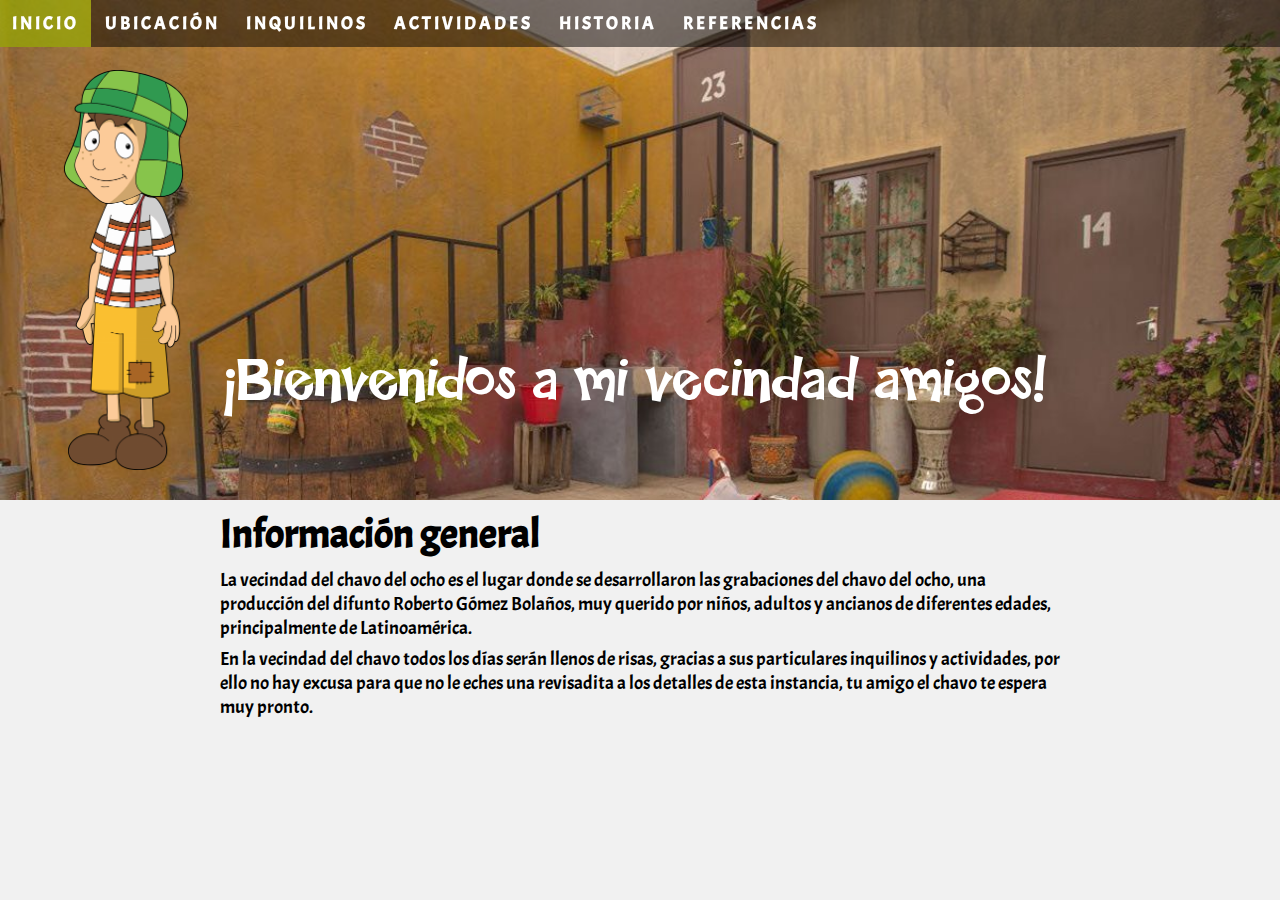
<file: index.html>
<!doctype html>
<html>
<head><!--Representa la colección de metadata del documento-->
<meta charset="utf-8"><!--La codificación del documento será UTF-8 con el fin de poder leer acentos del español-->
<meta lang="es"><!--El lenguaje del documento será español-->
<meta name="viewport" content="width=device-width, initial-scale=1.0"><!--Permite el diseño RWD multidispositivo-->
<title>Página principal - La vecindad del Chavo</title><!--Título de la página que aparecerá en la pestaña-->
<link href="css/estilos.css" rel="stylesheet" type="text/css"><!-- llama el archivo estilos.css -->
<link href="archivos/favicon.ico" rel="shorcut icon"><!--Define el favicon, ícono que aparecerá en la pestaña-->
</head>

<body><!--Representa el contenido del documento-->
	<div class="container1"><!--Define una parte del documento, en particular un hijo de la clase container1-->
		<img class="chavo" src="archivos/elchavo.png" alt="El chavo"></img><!--Representa una imagen-->
		<h class="title">¡Bienvenidos a mi vecindad amigos!</h><!--Representa el encabezado del sitio-->
	</div>

<header><!--Representa el contenido introductorio o cabecera-->
	<input type="checkbox" id="btn-menu"><!--Representa una casilla de verificación, permite la elección booleana-->
	<label for="btn-menu"><!-- El ícono del menú se muestra como label del checkbox, pero se oculta cuando no se necesita -->
		<img src="archivos/menu.png" alt="botón" width="30px">
	</label>
	<nav><!--Define el menú de navegación-->
		<ul><!--Representa una lista desordenada-->
		<li><a href="index.html">Inicio</a></li><!--Representa un elemento de lista-->
		<li><a href="ubicacion.html">Ubicación</a></li><!--El elemento a con el atributo href representa un hipervínculo-->
		<li><a href="inquilinos.html">Inquilinos</a></li>
		<li><a href="actividades.html">Actividades</a></li>
		<li><a href="historia.html">Historia</a></li>
		<li><a href="referencias.html">referencias</a></li>
		</ul>
	</nav>
</header>

<!-- El elemento artículo agrupa todo lo que se encuentra en el cuerpo del documento -->
<article>
	<h1>Información general</h1><!--Representa el primer título más grande-->
	<p>La vecindad del chavo del ocho es el lugar donde se desarrollaron las grabaciones del chavo del ocho, una
	producción del difunto Roberto Gómez Bolaños, muy querido por niños, adultos y ancianos de diferentes edades,
	principalmente de Latinoamérica.</p><!--Representa un parrafo-->
	<p>En la vecindad del chavo todos los días serán llenos de risas, gracias a sus particulares inquilinos y
	actividades, por ello no hay excusa para que no le eches una revisadita a los detalles de esta instancia, tu amigo
	el chavo te espera muy pronto.
	</p>
</article>
</body>
</html>
</file>
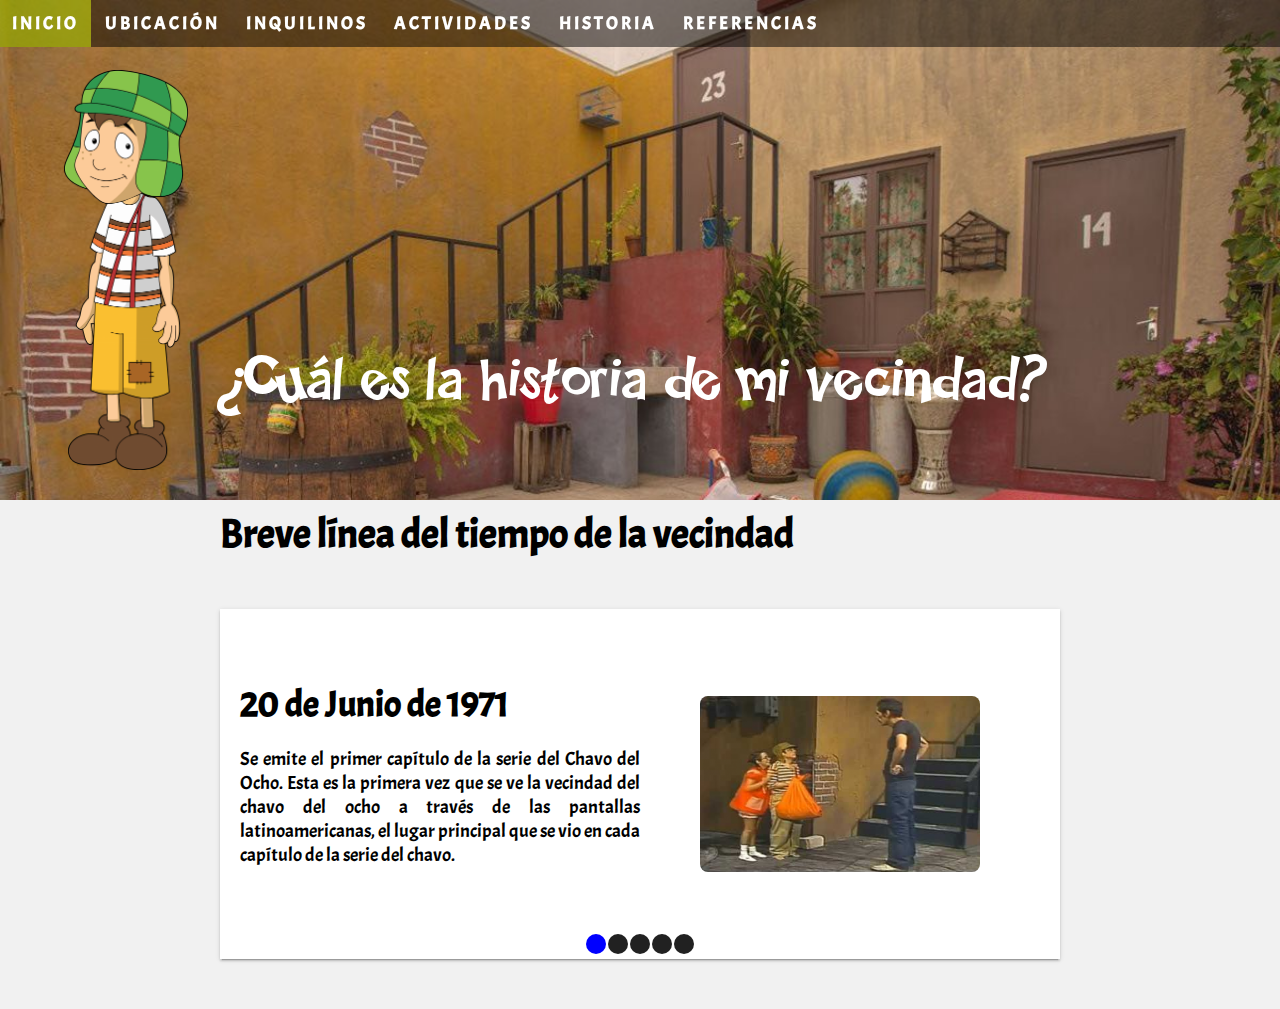
<file: historia.html>
<!doctype html>
<html>
<head>
<meta charset="utf-8">
<meta lang="es">
<meta name="viewport" content="width=device-width, initial-scale=1.0">
<title>Historia - La Vecindad del Chavo</title>
<link href="css/estilos.css" rel="stylesheet" type="text/css">
<link href="css/slider.css" rel="stylesheet" type="text/css"><!-- Carga la hoja de estilos del deslizador -->
<link href="archivos/favicon.ico" rel="shorcut icon">
</head>

<body>
    <div class="container1">
        <img class="chavo" src="archivos/elchavo.png"></img>
        <h class="title">¿Cuál es la historia de mi vecindad?</h>
    </div>
    <header>
        <input type="checkbox" id="btn-menu">
        <label for="btn-menu">
            <img src="archivos/menu.png" width="30px">
        </label>
        <nav>
            <ul>
                <li><a href="index.html">Inicio</a></li>
                <li><a href="ubicacion.html">Ubicación</a></li>
                <li><a href="inquilinos.html">Inquilinos</a></li>
                <li><a href="actividades.html">Actividades</a></li>
                <li><a href="historia.html">Historia</a></li>
                <li><a href="referencias.html">referencias</a></li>
            </ul>
        </nav>
    </header>
    
    <article>
        <h1>Breve línea del tiempo de la vecindad</h1>
        <div class="slider"><!--Espacio que agrupa el deslizador-->
            <input type="radio" name="toggle" id="btn-1" checked> <!--Representa una entrada de datos botón con elección booleana-->
            <input type="radio" name="toggle" id="btn-2">
            <input type="radio" name="toggle" id="btn-3">
            <input type="radio" name="toggle" id="btn-4">
            <input type="radio" name="toggle" id="btn-5">
        
            <div class="slider-controls"><!--Espacio que agrupa los controles del deslizador-->
                <label for="btn-1"></label><!--El atributo for permite controlar el elemento al que se vincula-->
                <label for="btn-2"></label>
                <label for="btn-3"></label>
                <label for="btn-4"></label>
                <label for="btn-5"></label>
            </div>
        
            <ul class="slides"><!--Agrupa la serie de diapositivas-->
                <li class="slide"><!--Representa el espacio que agrupa la diapositiva-->
                    <div class="slide-content"><!--Representa el contenido de la diapositiva-->
                        <h2 class="slide-title">20 de Junio de 1971</h2><!--Representa el título de la diapositiva-->
                        <p class="slide-text">Se emite el primer capítulo de la serie del Chavo del Ocho. Esta es la 
                            primera vez que se ve la vecindad del chavo del ocho a través de las pantallas latinoamericanas, el lugar principal 
                            que se vio en cada capítulo de la serie del chavo.
                        </p>
                    </div>
                    <p class="slide-image">
                        <img class="event" src="archivos/evento1.png" alt="Primer capítulo Chavo"></img>
                    </p>
                </li>
                <li class="slide">
                    <div class="slide-content">
                        <h2 class="slide-title">Año 1972  </h2>
                        <p class="slide-text">El chavo se consolida como el programa más exitoso del canal 8. De acuerdo con
                            la prensa la serie era serie era vista por más de 350 millones de televidentes cada semana, y obtuvo
                            hasta 50 y 60 puntos de cuota de pantalla.
                        </p>
                    </div>
                    <p class="slide-image">
                        <img class="event" src="archivos/evento2.jpg" alt="Éxito en audiencia"></img>
                    </p>
                </li>
                <li class="slide">
                    <div class="slide-content">
                        <h2 class="slide-title">7 de enero de 1980</h2>
                        <p class="slide-text">Se emite la último capítulo de la serie del Chavo del Ocho. Este capítulo
                            se tituló <b>La lavadora</b>. En este episodio doña Florinda compra una lavadora, pero el Chavo
                            termina malogrando el aparato.</p>
                    </div>
                    <p class="slide-image">
                    <iframe class="event" src="https://www.youtube.com/embed/9BuyPF3CKB4" frameborder="0"
                        allow="accelerometer; autoplay; clipboard-write; encrypted-media; gyroscope; picture-in-picture"
                        allowfullscreen></iframe>
                    </p>
                </li>
                <li class="slide">
                    <div class="slide-content">
                        <h2 class="slide-title">28 de noviembre de 2014</h2>
                        <p class="slide-text">Muere Roberto Gómez Bolaños "Chespirito", creador de la serie del Chavo
                            del ocho y actor que interpretaba al Chavo en la serie original. Media Latinoamérica 
                            lloró por él, por sus creaciones que siempre quedarán en los corazones de los latinos.</p>
                    </div>
                    <p class="slide-image">
                        <img class="event" src="archivos/muertechespirito.jpg" alt="Homenaje a Chespirito"></img>
                    </p>
                </li>
                <li class="slide">
                    <div class="slide-content">
                        <h2 class="slide-title">Noviembre de 2015</h2>
                        <p class="slide-text">Es posible alojarse en la vecindad del Chavo del Ocho a través de Airbnb.
                            El anfitrión de esta Morada es el hijo de Roberto Gómez Bolaños. La vecindad tiene un apartamento
                            con capacidad para 3 personas, 1 habitación, 1 baño y 2 camas.
                        </p>
                    </div>
                    <p class="slide-image">
                        <img class="event" src="archivos/airbnb.jpg" alt="Airbnb"></img>
                    </p>
                </li>
            </ul>
        </div>
    </article>
</body>

</html>
</file>
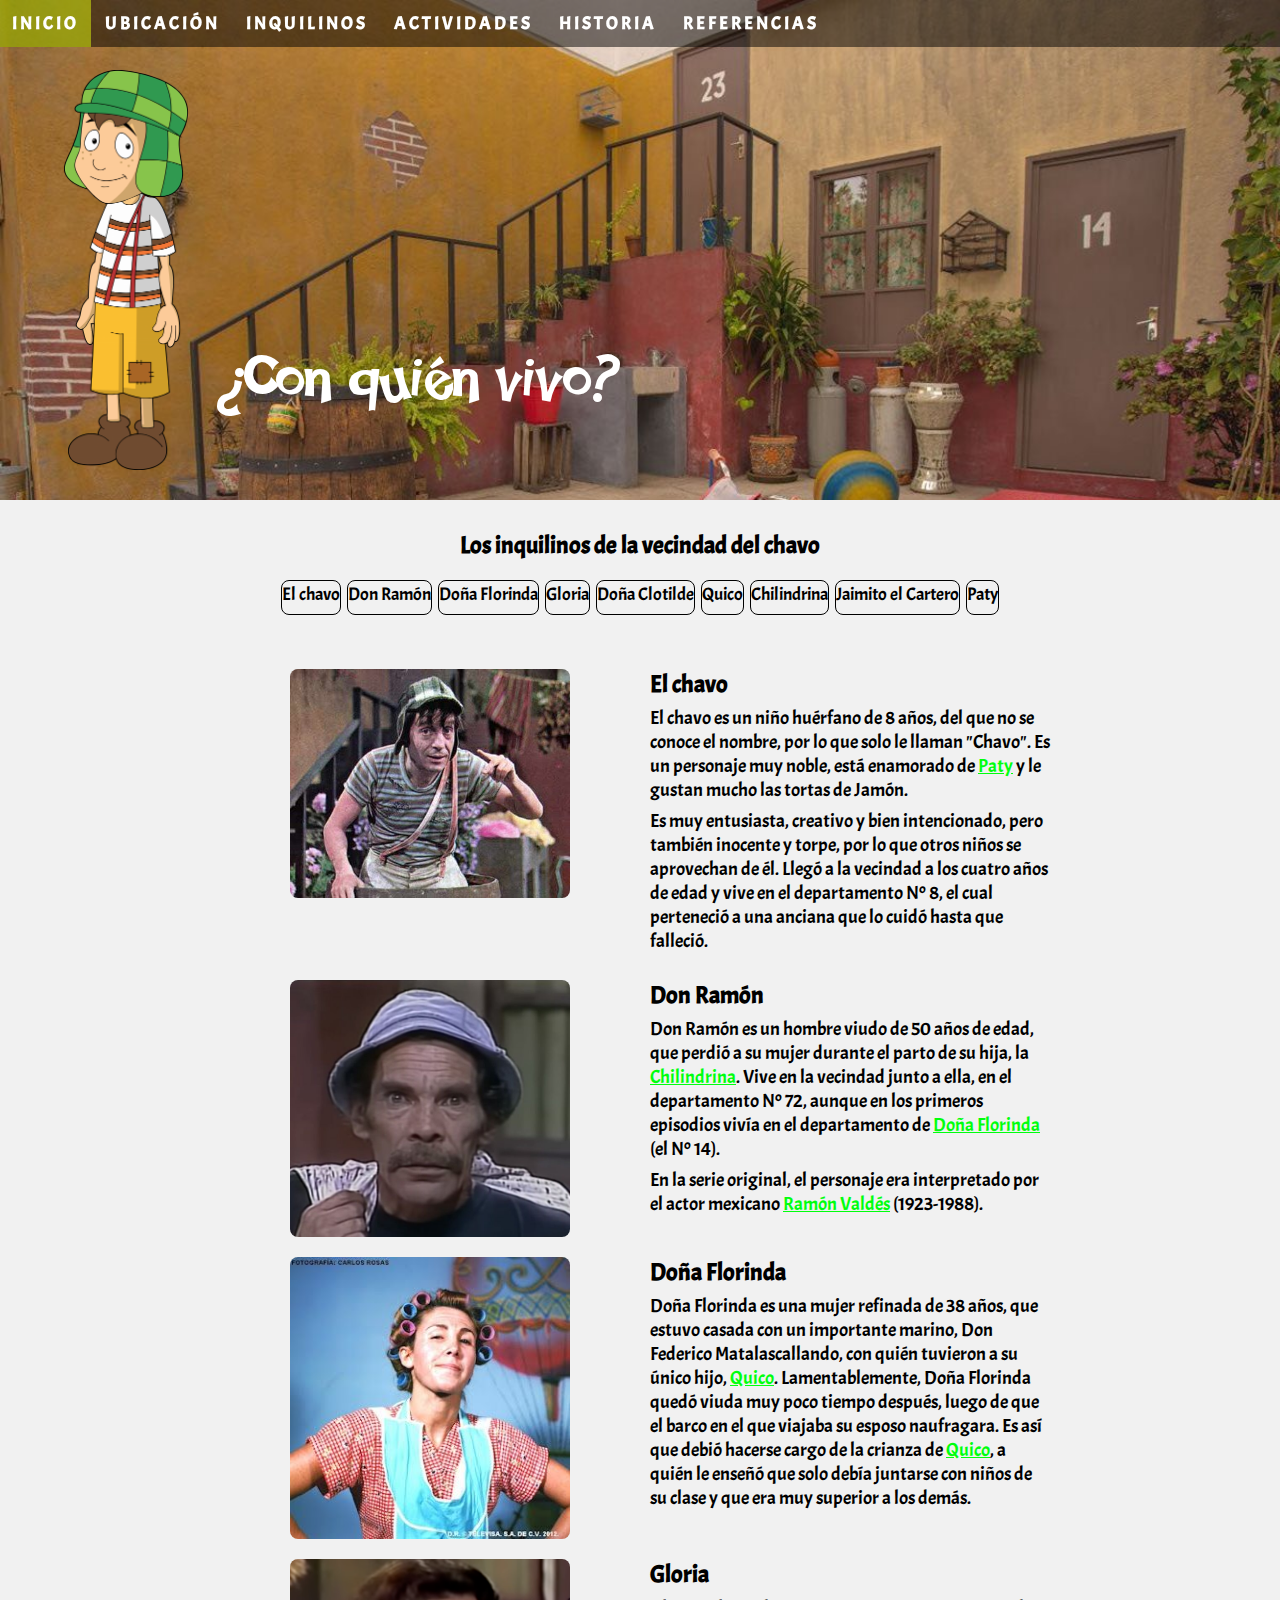
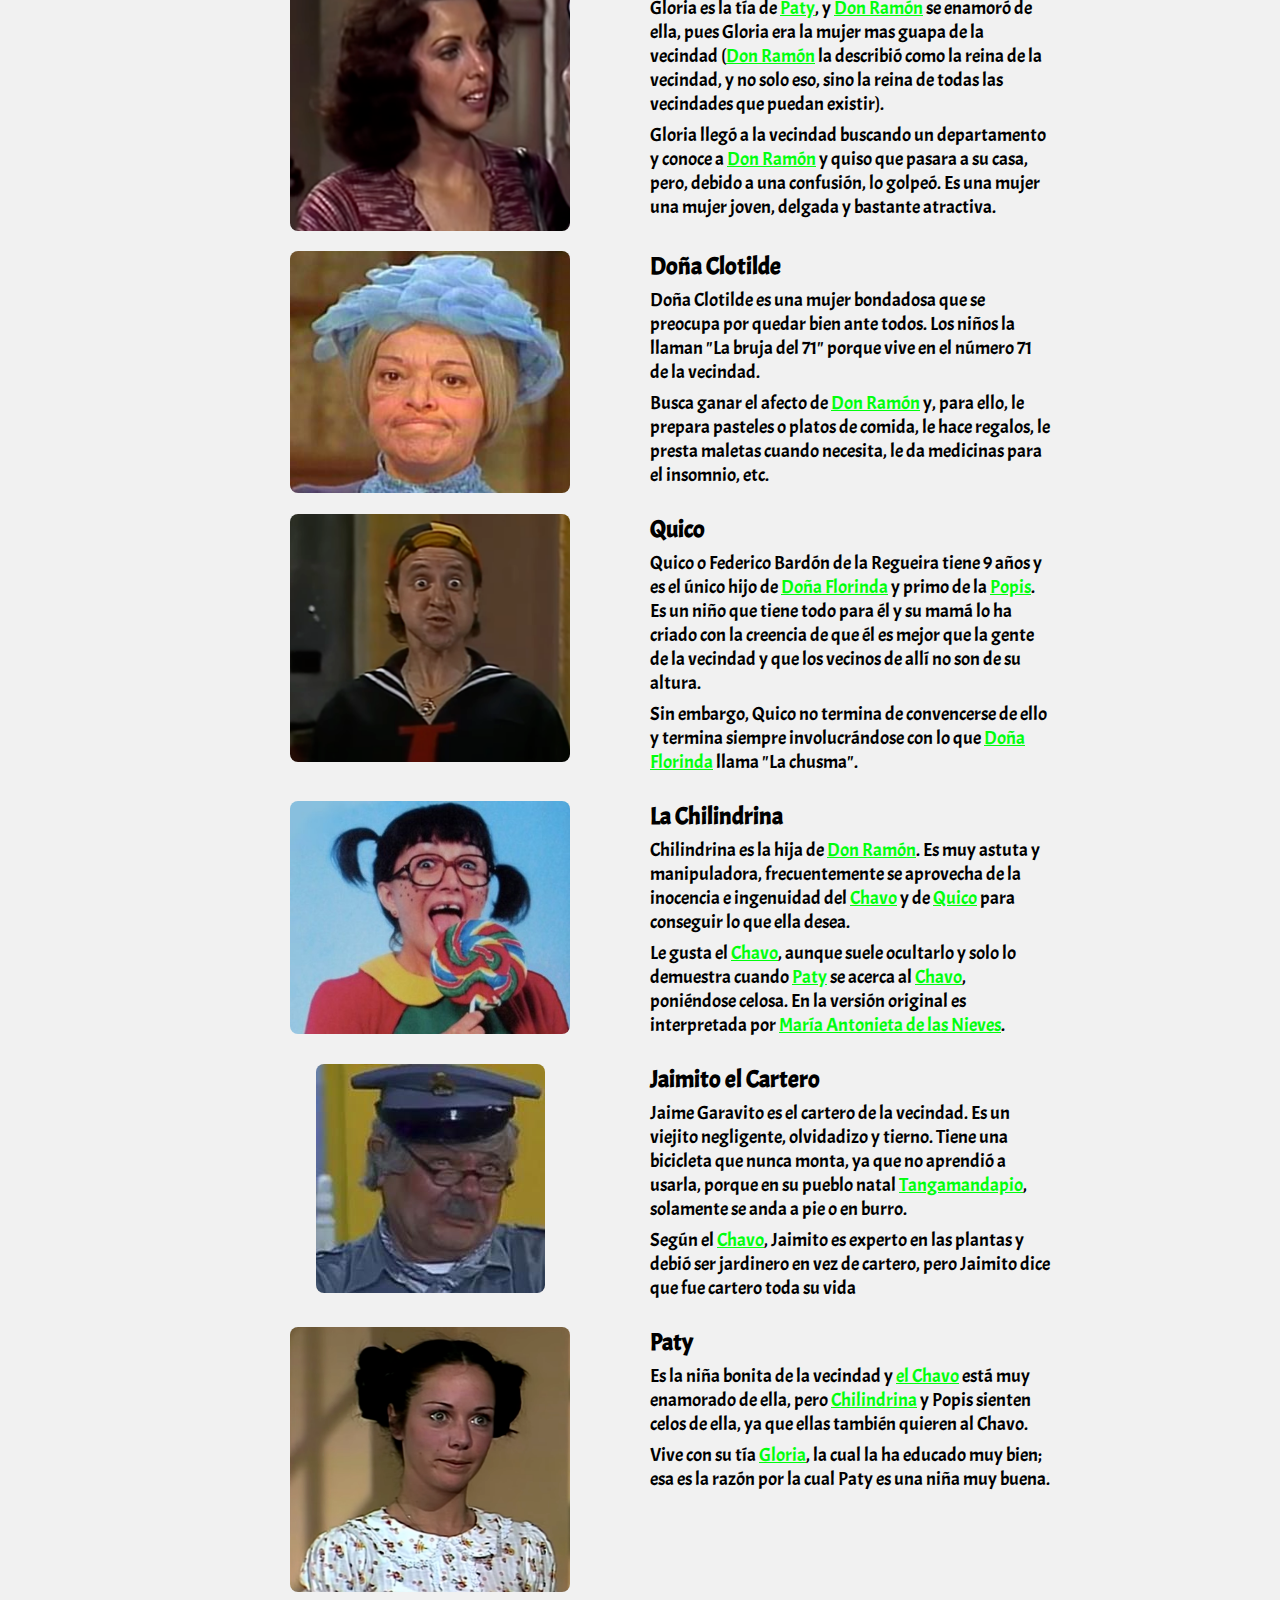
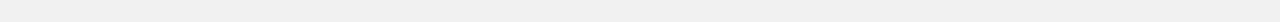
<file: inquilinos.html>
<!doctype html>
<html>
<head>
<meta charset="utf-8">
<meta lang="es">
<meta name="viewport" content="width=device-width, initial-scale=1.0">
<title>Personajes - La Vecindad del Chavo</title>
<link href="css/estilos.css" rel="stylesheet" type="text/css">
<link href="archivos/favicon.ico" rel="shorcut icon">
</head>

<body>
    <div class="container1">
        <img class="chavo" src="archivos/elchavo.png" alt="El chavo"></img>
        <h class="title">¿Con quién vivo?</h>
    </div>
    <header>
        <input type="checkbox" id="btn-menu">
        <label for="btn-menu">
            <img src="archivos/menu.png" width="30px" alt="Menú">
        </label>
        <nav>
            <ul>
                <li><a href="index.html">Inicio</a></li>
                <li><a href="ubicacion.html">Ubicación</a></li>
                <li><a href="inquilinos.html">Inquilinos</a></li>
                <li><a href="actividades.html">Actividades</a></li>
                <li><a href="historia.html">Historia</a></li>
                <li><a href="referencias.html">referencias</a></li>
            </ul>
        </nav>
    </header>

    <article>
        <div class="characters-menu">
            <h2>Los inquilinos de la vecindad del chavo</h2>
            <ul>
                <li><a href="#chavo" target="_self">El chavo</a></li>
                <li><a href="#donramon" target="_self">Don Ramón</a></li>
                <li><a href="#donaflorinda" target="_self">Doña Florinda</a></li>
                <li><a href="#gloria" target="_self">Gloria</a></li>
                <li><a href="#clotilde" target="_self">Doña Clotilde</a></li>
                <li><a href="#quico" target="_self">Quico</a></li>
                <li><a href="#chilindrina" target="_self">Chilindrina</a></li>
                <li><a href="#jaimito" target="_self">Jaimito el Cartero</a></li>
                <li><a href="#paty" target="_self">Paty</a></li>
            </ul>
        </div>
        <!--El cuerpo de la página se agrupa bajo una estructura de filas y columnas-->
        <div class="row"><!--Espacio con la clase fila-->
            <div class="column"><!--Espacio con la clase columna-->
                <img class="character" src="archivos/chavo.jpg" alt="El chavo"></img>
            </div>
            <div class="column">
                <h2 id="chavo">El chavo</h2><!--Segundo título más grande, el selector id permite la navegación interna-->
                <p>El chavo es un niño huérfano de 8 años, del que no se conoce el nombre, 
                    por lo que solo le llaman "Chavo". Es un personaje muy noble, está enamorado
                    de <a href="#paty" target="_self">Paty</a> y le gustan mucho las tortas de Jamón.</p>

                <p>Es muy entusiasta, creativo y bien intencionado, pero también inocente y torpe, por lo
                    que otros niños se aprovechan de él. Llegó a la vecindad a los cuatro años de edad y vive
                    en el departamento Nº 8, el cual perteneció a una anciana que lo cuidó hasta que falleció.</p>
            </div>
        </div>
        <div class="row">
            <div class="column">
                <img class="character" src="archivos/donramon.jpg" alt="Don Ramón"></img>
            </div>
            <div class="column">
                <h2 id="donramon">Don Ramón</h2>
                <p>Don Ramón es un hombre viudo de 50 años de edad, que perdió a su mujer durante el 
                parto de su hija, la <a href="#chilindrina" target="_self">Chilindrina</a>. Vive en la vecindad junto a ella, 
                en el departamento Nº 72, aunque en los primeros episodios vivía en el departamento de 
                <a href="#donaflorinda" target="_self">Doña Florinda</a> (el Nº 14).</p>
                <p>En la serie original, el personaje era interpretado por el actor mexicano 
                <a href="https://es.wikipedia.org/wiki/Ram%C3%B3n_Vald%C3%A9s" target="_blank">Ramón Valdés</a> (1923-1988).</p>
            </div>
        </div>
        <div class="row">
            <div class="column">
                <img class="character" src="archivos/dflorinda.jpg" alt="Doña Florinda"></img>
            </div>
            <div class="column">
                <h2 id="donaflorinda">Doña Florinda</h2>
                <p>Doña Florinda es una mujer refinada de 38 años, que estuvo casada con un importante marino, 
                Don Federico Matalascallando, con quién tuvieron a su único hijo, 
                <a href="#quico" target="_self">Quico</a>. Lamentablemente, 
                Doña Florinda quedó viuda muy poco tiempo después, luego de que el barco en el que viajaba
                su esposo naufragara. Es así que debió hacerse cargo de la crianza de <a href="#quico" target="_self">Quico</a>, 
                a quién le enseñó que solo debía juntarse con niños de su clase y que era muy superior a los demás.</p>
            </div>
        </div>
        <div class="row">
            <div class="column">
                <img class="character" src="archivos/gloria.png" alt="Gloria"></img>
            </div>
            <div class="column">
                <h2 id="gloria">Gloria</h2>
                <p>Gloria es la tía de <a href="#paty" target="_self">Paty</a>, y <a href="#donramon" target="_self">Don Ramón</a>
                    se enamoró de ella, pues Gloria era la mujer mas guapa de la
                    vecindad (<a href="#donramon" target="_self">Don Ramón</a> la describió como la reina de la vecindad, 
                    y no solo eso, sino la reina de todas las vecindades que puedan existir).</p>
                <p>Gloria llegó a la vecindad buscando un departamento y conoce a <a href="#donramon" target="_self">Don Ramón</a>
                    y quiso que pasara a su casa, pero, debido a una confusión, lo golpeó. Es una mujer una mujer joven, delgada 
                    y bastante atractiva.</p>
            </div>
        </div>
        <div class="row">
            <div class="column">
                <img class="character" src="archivos/clotilde.jpg" alt="css/estilos.css"></img>
            </div>
            <div class="column">
                <h2 id="clotilde">Doña Clotilde</h2>
                <p>Doña Clotilde es una mujer bondadosa que se preocupa por quedar bien ante todos. 
                    Los niños la llaman "La bruja del 71" porque vive en el número 71 de la vecindad.</p>
                <p>Busca ganar el afecto de <a href="#donramon" target="_self">Don Ramón</a> y, para ello, 
                    le prepara pasteles o platos de comida, le hace regalos, le presta maletas cuando necesita, 
                    le da medicinas para el insomnio, etc. </p>
            </div>
        </div>
        <div class="row">
            <div class="column">
                <img class="character" src="archivos/quico.png" alt="Quico"></img>
            </div>
            <div class="column">
                <h2 id="quico">Quico</h2>
                <p>Quico o Federico Bardón de la Regueira tiene 9 años y es el único hijo de 
                    <a href="#donaflorinda" target="_self">Doña Florinda</a> y 
                    primo de la <a href="https://elchavo.fandom.com/es/wiki/Popis" target="_blank">Popis</a>. 
                    Es un niño que tiene todo para él y su mamá lo ha criado con la creencia de que él
                    es mejor que la gente de la vecindad y que los vecinos de allí no son de su altura.</p>
                <p>Sin embargo, Quico no termina de convencerse de ello y termina siempre involucrándose con lo que 
                   <a href="#donaflorinda" target="_self">Doña Florinda</a> llama "La chusma".</p>
            </div>
        </div>
        <div>
            <div class="row">
                <div class="column">
                    <img class="character" src="archivos/chilindrina.jpg" alt="Chilindrina"></img>
                </div>
                <div class="column">
                    <h2 id="chilindrina">La Chilindrina</h2>
                    <p>Chilindrina es la hija de <a href="#donramon" target="_self">Don Ramón</a>. 
                        Es muy astuta y manipuladora, frecuentemente se aprovecha de la inocencia e ingenuidad del 
                        <a href="#chavo" target="_self">Chavo</a> y de <a href="#quico" target="_self">Quico</a> para 
                        conseguir lo que ella desea.</p>
                    <p>Le gusta el <a href="#chavo" target="_self">Chavo</a>, aunque suele ocultarlo y solo lo demuestra 
                        cuando <a href="#paty" target="_self">Paty</a> se acerca al <a href="#chavo" target="_self">Chavo</a>, 
                        poniéndose celosa. En la versión original es interpretada por 
                        <a href="https://es.wikipedia.org/wiki/Mar%C3%ADa_Antonieta_de_las_Nieves" target="_blank">María Antonieta de las Nieves</a>.</p>
                </div>
            </div>
        </div>
        <div class="row">
            <div class="column">
                <img class="character" src="archivos/cjaime.jpg" alt="Jaimito"></img>
            </div>
            <div class="column">
                <h2 id="jaimito">Jaimito el Cartero</h2>
                <p>Jaime Garavito es el cartero de la vecindad. Es un viejito negligente, olvidadizo y tierno.
                    Tiene una bicicleta que nunca monta, ya que no aprendió a usarla, porque en su pueblo natal
                    <a href="https://es.wikipedia.org/wiki/Tangamandapio" target="_blank">Tangamandapio</a>, solamente se 
                    anda a pie o en burro. </p>
                <p>Según el <a href="#chavo" target="_self">Chavo</a>, Jaimito es experto en las plantas y debió ser 
                    jardinero en vez de cartero, pero Jaimito dice que fue cartero toda su vida </p>
            </div>
        </div>
        <div class="row">
            <div class="column">
                <img class="character" src="archivos/paty.png" alt="Paty"></img>
            </div>
            <div class="column">
                <h2 id="paty">Paty</h2>
                <p>Es la niña bonita de la vecindad y <a href="#chavo" target="_self">el Chavo</a> está muy enamorado de ella, 
                   pero <a href="#chilindrina" target="_self">Chilindrina</a> y Popis sienten celos de ella, ya que ellas también 
                   quieren al Chavo.</p>
                <p>Vive con su tía <a href="#gloria" target="_self">Gloria</a>, la cual la ha educado muy bien; 
                   esa es la razón por la cual Paty es una niña muy buena.</p>
            </div>
        </div>
    </article>
</body>

</html>
</file>
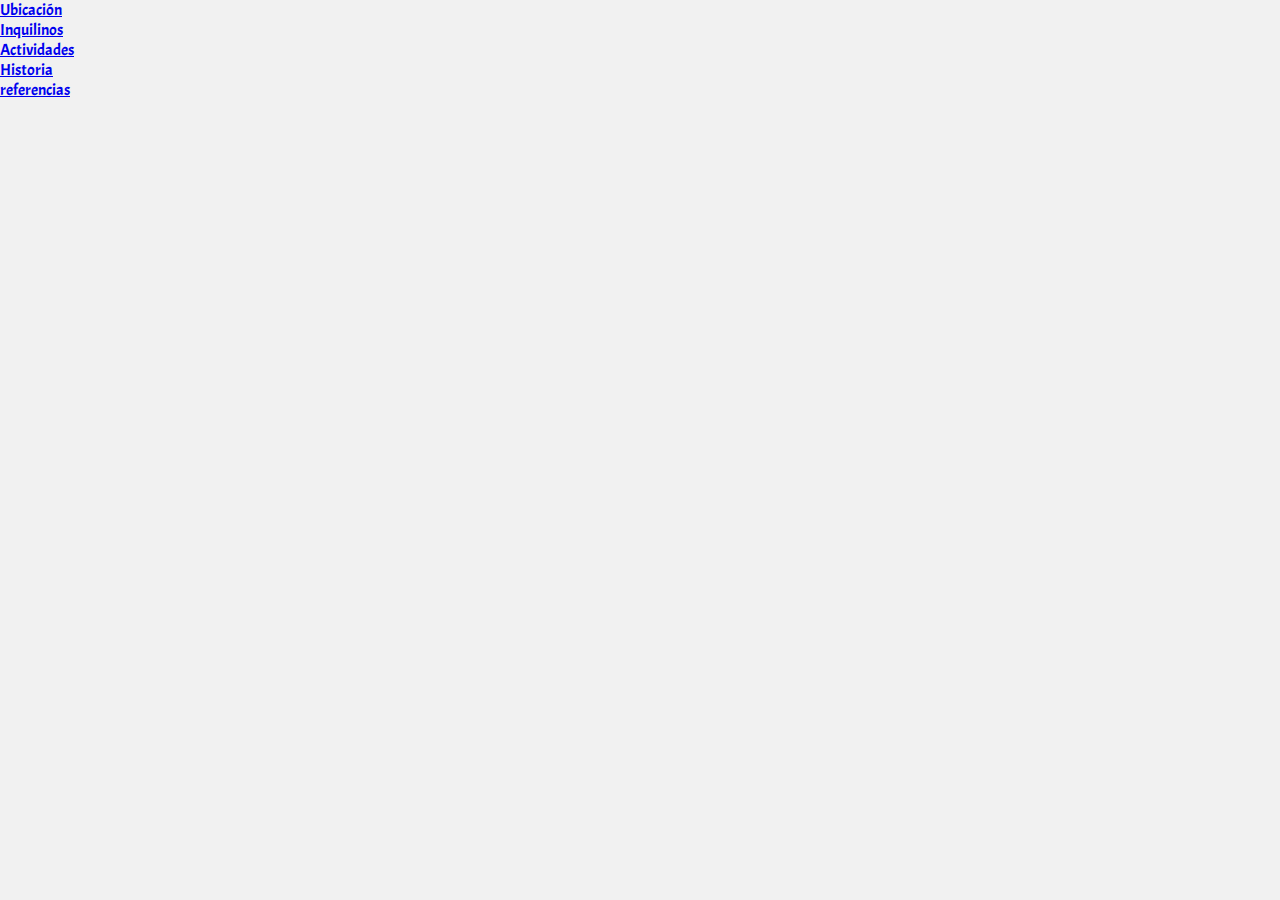
<file: rederencias.html>
<!doctype html>
<html>
<head>
<meta charset="utf-8">
<meta lang="es">
<title>Referencias- La Vecindad del Chavo</title>
<link href="estilos.css" rel="stylesheet" type="text/css"><!-- llama el archivo estilos.css -->
</head>

<body>
<div class="header">
    <ul>
        <li><a href="ubicacion.html">Ubicación</a></li>
        <li><a href="inquilinos.html">Inquilinos</a></li>
        <li><a href="actividades.html">Actividades</a></li>
        <li><a href="historia.html">Historia</a></li>
        <li><a href="referencias.html">referencias</a></li>
    </ul>
</div>
</body>
</html>
</file>
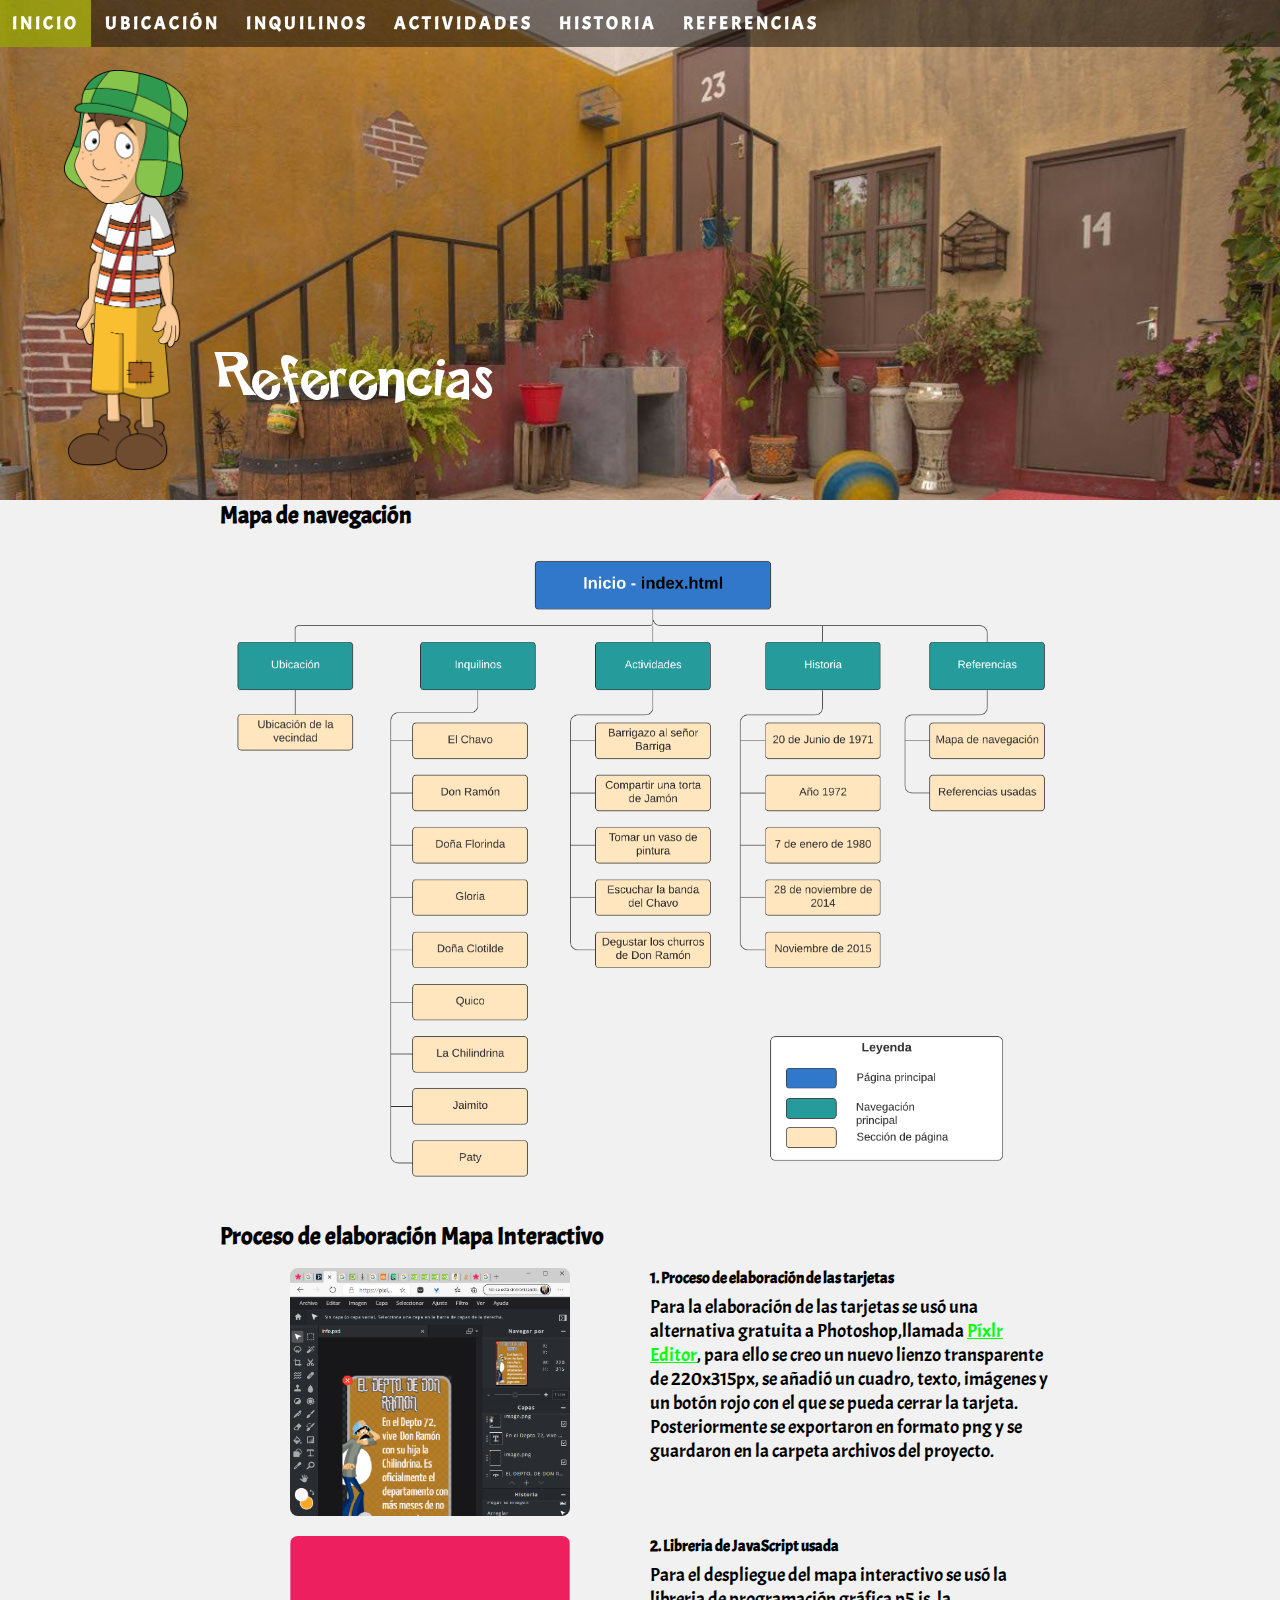
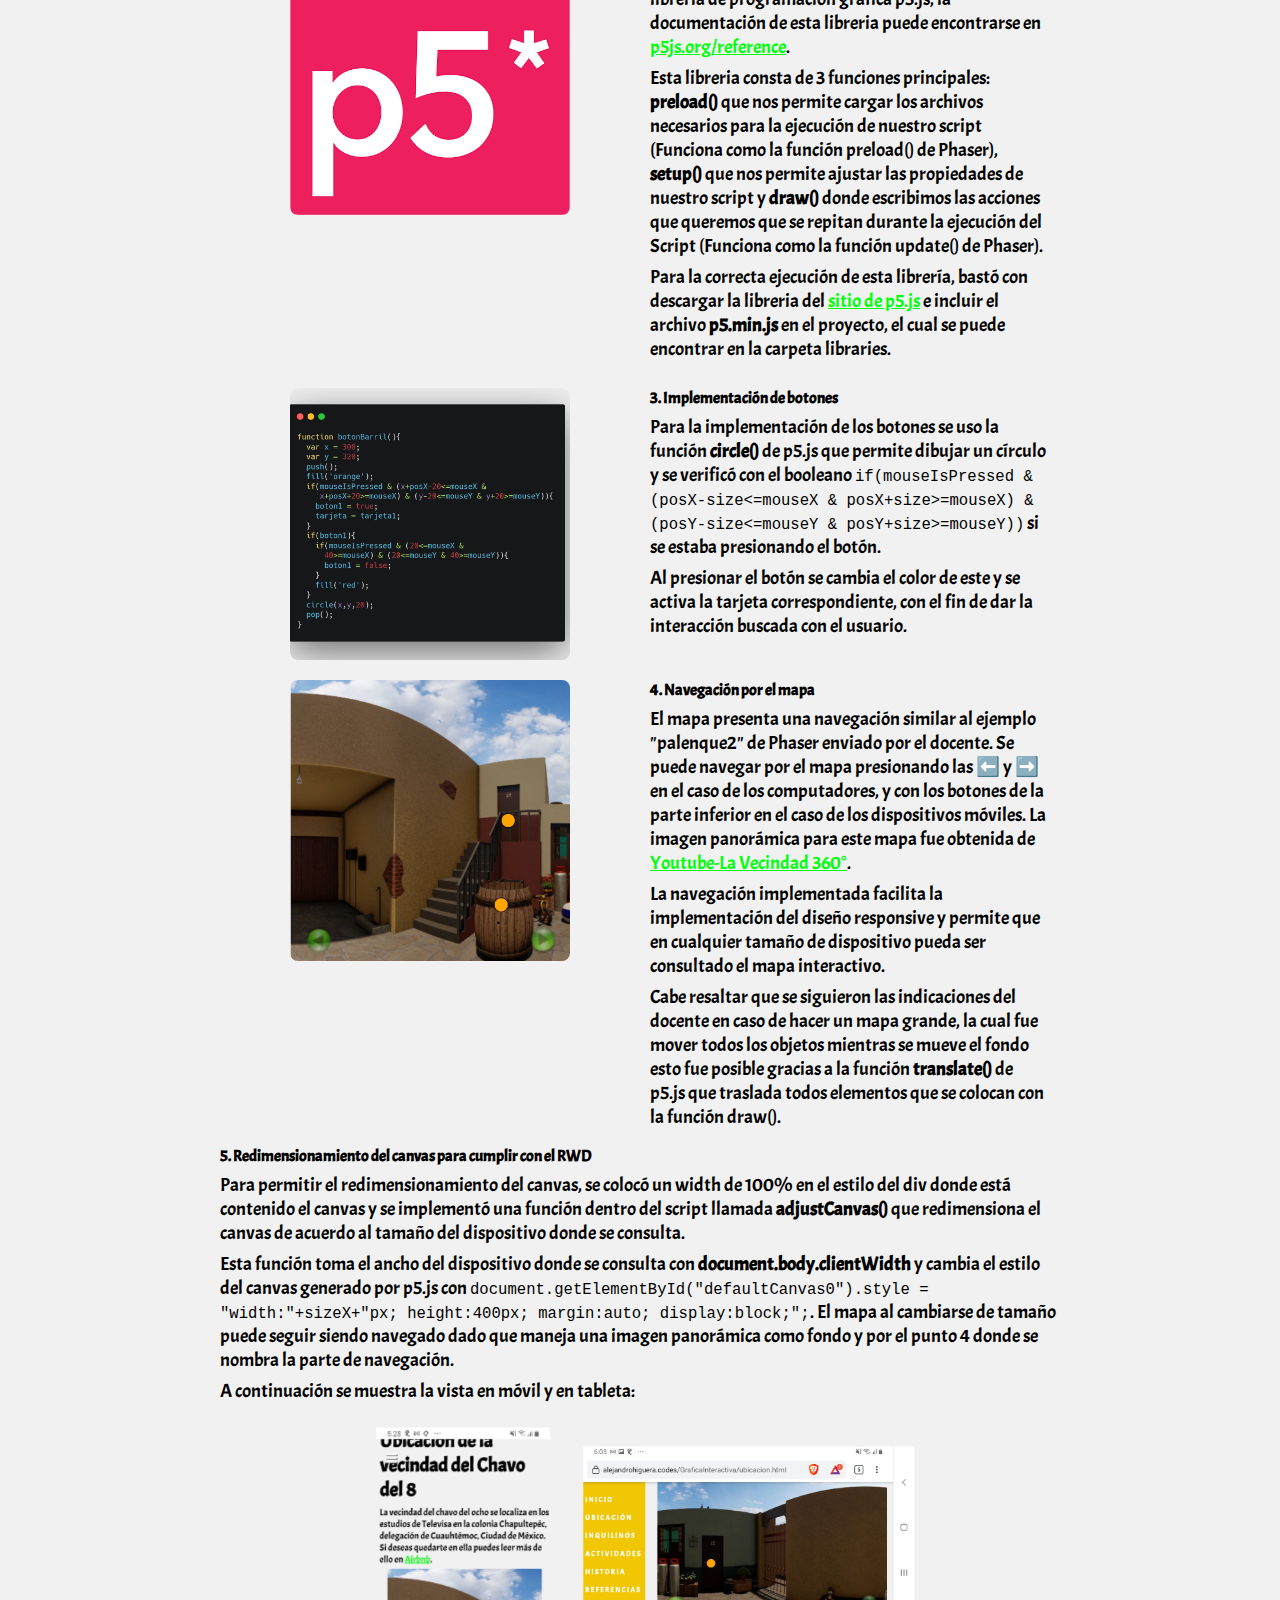
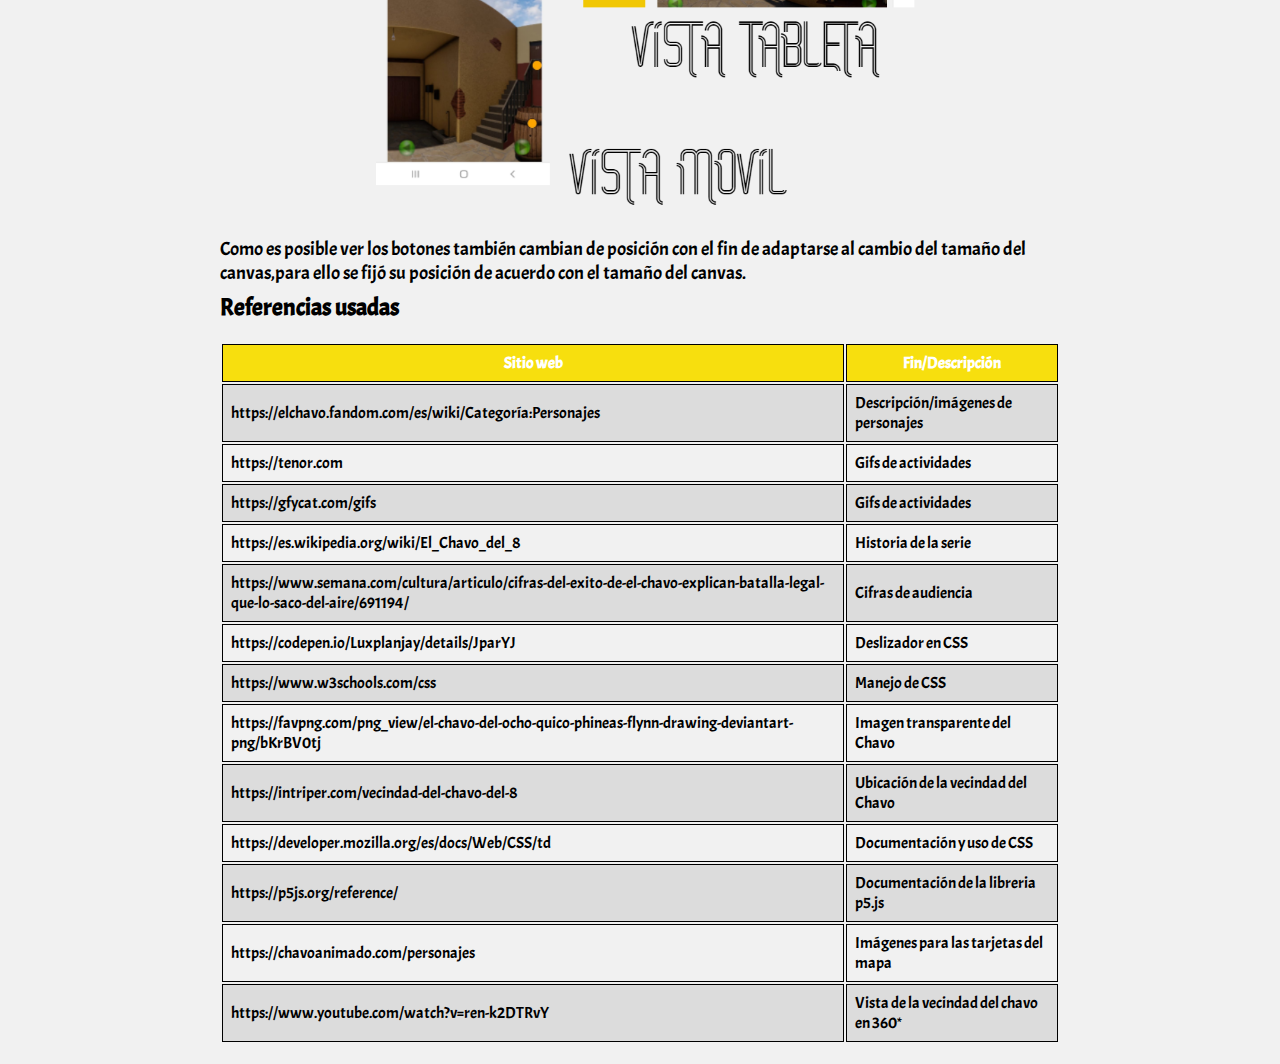
<file: referencias.html>
<!doctype html>
<html>
<head>
<meta charset="utf-8">
<meta lang="es">
<meta name="viewport" content="width=device-width, initial-scale=1.0">
<title>Referencias- La Vecindad del Chavo</title>
<link href="css/estilos.css" rel="stylesheet" type="text/css"><!-- llama el archivo estilos.css -->
<link href="archivos/favicon.ico" rel="shorcut icon">
</head>

<body>
    <div class="container1">
        <img class="chavo" src="archivos/elchavo.png"></img>
        <h class="title">Referencias</h>
    </div>
    <header>
        <input type="checkbox" id="btn-menu">
        <label for="btn-menu">
            <img src="archivos/menu.png" width="30px">
        </label>
        <nav>
            <ul>
                <li><a href="index.html">Inicio</a></li>
                <li><a href="ubicacion.html">Ubicación</a></li>
                <li><a href="inquilinos.html">Inquilinos</a></li>
                <li><a href="actividades.html">Actividades</a></li>
                <li><a href="historia.html">Historia</a></li>
                <li><a href="referencias.html">referencias</a></li>
            </ul>
        </nav>
    </header>

    <article>
        <h2>Mapa de navegación</h2>
        <img class="mapa" src="archivos/navegacionmapa.png"></img>

        <h2>Proceso de elaboración Mapa Interactivo</h2>
        </p>
        <div class="row">
            <div class="column">
                <img class="character" src="archivos/pixlr.png" alt="Pixlr"></img>
            </div>
            <div class="column">
                <h4>1. Proceso de elaboración de las tarjetas</h4>

                <p>Para la elaboración de las tarjetas se usó una alternativa gratuita a Photoshop,llamada <a href="https://pixlr.com/es/e/" target="_blank">Píxlr Editor</a>, para
                    ello se creo un nuevo lienzo transparente de 220x315px, se añadió un cuadro, texto, imágenes y un botón rojo con el que se pueda cerrar la tarjeta. Posteriormente
                    se exportaron en formato png y se guardaron en la carpeta archivos del proyecto.
                </p>
            </div>
        </div>
        <div class="row">
            <div class="column">
                <img class="character" src="archivos/p5.png" alt="p5.js"></img>
            </div>
            <div class="column">
                <h4>2. Libreria de JavaScript usada</h4>

                <p>Para el despliegue del mapa interactivo se usó la libreria de programación gráfica p5.js, la documentación de esta libreria puede encontrarse en
                    <a href="https://p5js.org/reference/" target="_blank">p5js.org/reference</a>.</p>

                <p>Esta libreria consta de 3 funciones principales: <b>preload()</b> que nos permite cargar los archivos necesarios para la ejecución de nuestro
                    script (Funciona como la función preload() de Phaser), <b>setup()</b> que nos permite ajustar las propiedades de nuestro script y <b>draw()</b> donde 
                    escribimos las acciones que queremos que se repitan durante la ejecución del Script (Funciona como la función update() de Phaser).
                </p>

                <p>Para la correcta ejecución de esta librería, bastó con descargar la libreria del <a href="https://p5js.org/download/" target="_blank">sitio de p5.js</a>
                    e incluir el archivo <b>p5.min.js</b> en el proyecto, el cual se puede encontrar en la carpeta libraries.</p>
            </div>
        </div>

        <div class="row">
            <div class="column">
                <img class="character" src="archivos/code.png" alt="codigo"></img>
            </div>
            <div class="column">
                <h4>3. Implementación de botones</h4>

                <p>Para la implementación de los botones se uso la función <b>circle()</b> de p5.js que permite dibujar un círculo y se verificó con el booleano
                    <code>if(mouseIsPressed & (posX-size<=mouseX & posX+size>=mouseX) & (posY-size<=mouseY & posY+size>=mouseY))</code> si se estaba presionando
                    el botón.</p>
                
                <p>Al presionar el botón se cambia el color de este y se activa la tarjeta correspondiente, con el fin de dar la interacción buscada con
                    el usuario.</p>
            </div>
        </div>

        <div class="row">
            <div class="column">
                <img class="character" src="archivos/navigation.png" alt="navegacion"></img>
            </div>
            <div class="column">
                <h4>4. Navegación por el mapa</h4>
                <p>El mapa presenta una navegación similar al ejemplo "palenque2" de Phaser enviado por el docente.
                    Se puede navegar por el mapa presionando las ⬅️ y ➡️ en el caso de los computadores, y con los botones de la parte inferior en el caso de los
                    dispositivos móviles. La imagen panorámica para este mapa fue obtenida de <a href="https://www.youtube.com/watch?v=ren-k2DTRvY" target="_blank">Youtube-La Vecindad 360°</a>.</p>
                <p>La navegación implementada facilita la implementación del diseño responsive y permite que en cualquier tamaño de dispositivo pueda ser consultado el
                    mapa interactivo.</p>
                <p>Cabe resaltar que se siguieron las indicaciones del docente en caso de hacer un mapa grande, la cual fue mover todos los objetos mientras se mueve el
                    fondo esto fue posible gracias a la función <b>translate()</b> de p5.js que traslada todos elementos que se colocan con la función draw().
                </p>
            </div>
        </div>

        <h4>5. Redimensionamiento del canvas para cumplir con el RWD</h4>
        <p>Para permitir el redimensionamiento del canvas, se colocó un width de 100% en el estilo del div donde está contenido el canvas y se implementó una
            función dentro del script llamada <b>adjustCanvas()</b> que redimensiona el canvas de acuerdo al tamaño del dispositivo donde se consulta.</p>
        <p>Esta función toma el ancho del dispositivo donde se consulta con <b>document.body.clientWidth</b> y cambia el estilo del canvas generado por p5.js
        con <code>document.getElementById("defaultCanvas0").style = "width:"+sizeX+"px; height:400px; margin:auto; display:block;";</code>. El mapa al cambiarse
        de tamaño puede seguir siendo navegado dado que maneja una imagen panorámica como fondo y por el punto 4 donde se nombra la parte de navegación.</p>

        <p>A continuación se muestra la vista en móvil y en tableta:</p>

        <img class="character" src="archivos/responsive.png" alt="Diseño adaptativo"></img>

        <p>Como es posible ver los botones también cambian de posición con el fin de adaptarse al cambio del tamaño del canvas,para ello se fijó su posición de
            acuerdo con el tamaño del canvas.</p>

        <h2>Referencias usadas</h2>
        <table><!--Representa el elemento tabla-->
            <tr><!--Representa una fila de la tabla-->
                <th>Sitio web</th><!--Representa el encabezado de la tabla -->
                <th>Fin/Descripción</th>
            </tr>
            <tr>
                <td>https://elchavo.fandom.com/es/wiki/Categoría:Personajes</td><!--Reprensenta una celda en la tabla-->
                <td>Descripción/imágenes de personajes</td>
            </tr>
            <tr>
                <td>https://tenor.com</td>
                <td>Gifs de actividades</td>
            </tr>
            <tr>
                <td>https://gfycat.com/gifs</td>
                <td>Gifs de actividades</td>
            </tr>
            <tr>
                <td>https://es.wikipedia.org/wiki/El_Chavo_del_8</td>
                <td>Historia de la serie</td>
            </tr>
            <tr>
                <td>https://www.semana.com/cultura/articulo/cifras-del-exito-de-el-chavo-explican-batalla-legal-que-lo-saco-del-aire/691194/</td>
                <td>Cifras de audiencia</td>
            </tr>
            <tr>
                <td>https://codepen.io/Luxplanjay/details/JparYJ</td>
                <td>Deslizador en CSS</td>
            </tr>
            <tr>
                <td>https://www.w3schools.com/css</td>
                <td>Manejo de CSS</td>
            </tr>
            <tr>
                <td>https://favpng.com/png_view/el-chavo-del-ocho-quico-phineas-flynn-drawing-deviantart-png/bKrBV0tj</td>
                <td>Imagen transparente del Chavo</td>
            </tr>
            <tr>
                <td>https://intriper.com/vecindad-del-chavo-del-8</td>
                <td>Ubicación de la vecindad del Chavo</td>
            </tr>
            <tr>
                <td>https://developer.mozilla.org/es/docs/Web/CSS/td</td>
                <td>Documentación y uso de CSS</td>
            </tr>
            <tr>
                <td>https://p5js.org/reference/</td>
                <td>Documentación de la libreria p5.js</td>
            </tr>
            <tr>
                <td>https://chavoanimado.com/personajes</td>
                <td>Imágenes para las tarjetas del mapa</td>
            </tr>
            <tr>
                <td>https://www.youtube.com/watch?v=ren-k2DTRvY</td>
                <td>Vista de la vecindad del chavo en 360*</td>
            </tr>
        </table>
    </article>
</body>
</html>
</file>
<file: css/estilos.css>
@charset "utf-8"; /*La codificación es UTF-8, permitiendo leer acentos del español*/
/* CSS Document */

@font-face { 
    font-family: Acme;             /* Define una fuente */
	src: url('../fonts/acme.ttf');  /* Indica su ubicación */
}
@font-face { 
    font-family: HappySans;          
	src: url('../fonts/happysans.ttf'); 
}

*{ /*Define un estilo para todo elemento*/
  box-sizing: border-box; /*El ancho especificado será el equivalente al ancho total*/
  margin: 0; /*La distancia de la caja a la página o el elemento será 0*/
  padding: 0; /*La distancia del contenido hasta el borde de la caja será 0*/
}

body{
	font-family: Acme;
	background-color: rgba(119, 118, 118, 0.1);/*Define un color de fondo*/
}

header{
	position: fixed;/*El elemento quedará fijo aun cuando se haga scroll*/
	width: 100%; /*El ancho será del 100%*/
	background-color: rgba(0,0,0,0.5);
	left: 0px; /*Define una posición respecto al lado izquierdo de la página*/
	top: 0px; /*Define una posición respecto al lado superior de la página*/
	margin: 0;
	padding: 0;
	z-index: 60; /*Define el nivel/capa del elemento, en este caso un índice alto para asegurar que el menu esta por encima de todo lo demás*/
}

header ul{
	text-align: left; /*El texto se alineará a izquierda*/
	margin: 0;
	padding: 0;
	z-index: 50;
}

header ul li{
	list-style: none; /*Quita las viñetas de lista*/
	display: inline-block; /*El elemento genera una caja de elemento de bloque que fluye con el contenido circundante como si fuera una sola caja en línea*/
}

header ul li a{
	display: block; /*El elemento genera un cuadro de elemento de bloque*/
	text-decoration: none; /*El vínculo no tendrá color especial*/
	text-transform: uppercase; /*El texto será transformado a mayúsculas*/
	color: #fff; /*El color del texto será blanco*/
	font-size: 18px;
	letter-spacing: 3px; /*Especifica el espacio horizontal entre letras*/
	font-weight: 600; /*Es equivalente a hacer negrita,se aumenta el grosor del trazo*/
	padding: 12px;
}

/*El vínculo del menu cambiará de color al ser seleccionado*/
header ul li a:hover{
	background-color: rgba(226, 250, 7, 0.5);
}

/*Elementos del menu desplegable*/
#btn-menu {
    display: none;   /*Oculta el checkbox cuando no es necesario*/
} 
header label {     /*Coloca el checkbox en un lugar y tamaño exactos*/
    display: none;
    width: 30px;
    height: 30px; /*La altura del elemento será de 30 pixeles*/
    position: absolute;
    left: 20px;
    top: 30px;
} 
header label:hover {
    cursor: pointer;    /*Cambia el cursor sobre el checkbox para indicar la interacción*/
}

/*Contenedor de encabezado con el chavo y el título de la página*/
.container1{
  background-repeat: no-repeat; /*El fondo no se repetirá en ninguno de los ejes*/
  background-size: cover; /*Ajusta el fondo al tamaño del contenedor*/
  background-image: url("../archivos/lavecindad.jpg"); /*Asocia el fondo del elemento a una imagen*/
  min-height: 500px; /*La altura minima del objeto será de 500 pixeles*/
}

/*Posiciona a el chavo de acuerdo con el ancho de la ventana*/
.container1 .chavo{
	position: relative;
	top: 70px;
	left: 5%;
	height: 400px;
}

/*Posiciona al título de la página de acuerdo al tamaño de la ventana*/
.container1 .title{
	position: relative;
	font-family: HappySans;
	font-size: 4em;
	color: #fff;
	padding: 0% 2% 0% 2%;
	left: 5%;
	max-width: 80%;
}

/*Este elemento agrupa todo el contenido y lo centra en la ventana*/
article{
	max-width: 840px; /*El tamaño del elemento será máximo de 840 pixeles*/
	margin: auto; /*Permite centrar el elemento horizontalmente*/
	margin-bottom: 20px; /*Define una distancia del elemento a otro elemento en la parte inferior*/
}

article .column{
	float: left; /*El elemento flota a la izquierda de su bloque contenedor*/
	width: 50%; /*El ancho será la mitad del contenedor*/
	padding: 10px;
	height: auto; /*El alto será de acuerdo al contenido*/
}

article .row:after{
  	content: "";
  	display: table; /*Este elemento se comporta como un elemento HTML <table>*/
  	clear: both; /*Limpia la flotación después de las columnas*/
}

/*ADAPTACIÓN A MÓVIL Y TABLETA*/

/*Cuando la ventana mida menos de 860px (Tamaño tableta)*/
@media screen and (max-width: 860px) {
	/*El menú será vertical para tableta y alineado verticalmente*/
	header{
		display: flex; /*El elemento se comporta como un elemento de bloque y establece su contenido de acuerdo con el modelo de flexbox*/
		align-items: center; /*Los elementos se alinearán verticalmente*/
		width: 20%;
		height: 100%;
		background-color:rgba(241, 198, 2, 1);
	}

	/*Se aumentará la distancia del contenido del cuerpo del documento hacia la izquierda con el fin de acomodar el menú verticalmente*/
	article{
		padding-left: 22%;
	}

	/*Los elementos del menú serán mostrados verticalmente*/
	header ul{
	  float: right;
	  flex-direction: column;
	}

	/*El tamaño de la letra será modificado y se establece una distancia de 10px entre vínculos*/
	header ul li a{
		font-size: 16px;
		padding: 10px 4px;
	}

	/*El título será acomodado y corrido hacia la derecha*/
	.container1 .title{
		left:25%;
		display:flexbox;
		font-size: 2em;
		max-width: 70%;
		margin-right: 20%;
	}

	/*El chavo cambiará de posición*/
	.container1 .chavo{
	  display: block;
	  position: relative;
	  left:60%
	}
	
	/*El interlineado aumentará para hacer más legible el texto*/
	article .column{
		line-height: 1.8; 
	}
}

/*Cuando la ventana mida menos de 640px (Tamaño de móvil)*/
@media screen and (max-width: 640px) {
	/*El menú se comportará como bloque y volverá a ser horizontal*/	
	header{
		display: block;
		align-items: none;  
		position: fixed;
		width: 100%;
		height: auto;
		background-color: rgba(0,0,0,0.5);
	}

	/*Se restablece la distancia hacia la izquierda del elemento que contiene el cuerpo de nuestro documento*/
	article{
		padding-left: 2%;
		margin: auto; /*El elemento se centrará hacia izquierda y derecha equitativamente*/
	}
	
	/*Se restablece la posición del título que acompaña al Chavo*/
	.container1 .title{
		left:0%;
		margin-right: 0px;
		font-size: 2.5em; /*Se reduce el tamaño de letra*/ 
	}
	
	/*Las columnas se apilarán una sobre la otra verticalmente*/
	article .column{
		margin: auto;
		width: 100%;
	}

	/*Los vínculos se mostrarán verticalmente*/
	header ul{
		display: flex;
		flex-direction: column;
	}

	/*La tabla ya no cabe,será necesario permitir que se haga scroll horizontalmente sobre ella*/
	table{
		display: flex; /*Se comporta como un flexbox*/
		max-width: 100%;
		overflow-x: auto; /*Permite el scroll al sobrepasar el tamaño de la ventana*/
	}

	nav{
		position: fixed;  /*Sostiene la posición aunque se haga scroll en el contenido */
		float:right; /*El menú flotará por izquierda*/
		background-color: rgba(0,0,0,0.5);
		width: 40%; /*Se define el ancho del fondo del menú*/
		margin-left: -60%; /*Se oculta el menú porque se coloca por fuera de la ventana*/
		margin-top: 15%; /*El menú se distanciará del botón que permitirá su despliegue*/
		transition: all 1s;   /*La animación que permite desplegar el Menú dura 1 segundo*/
	}
	
	header label{
		display: block;
	}

	#btn-menu{ /*Ël botón que despliega el menú se encontrará en la parte superior de la página*/
		position: absolute;
		top: 0px;
	}
		
	#btn-menu:checked ~ nav {  /*El checkbox controla las dos posiciones del Menú*/
			margin-left: 1px;
	}
}


/*TEXTO*/

/*Modifica el tamaño del primer encabezado/título más grande*/
h1{
	font-size: 2.5em;
	/*Modifica la distancia del título repecto a otros elementos verticalmente*/
	margin-top: 9px;
	margin-bottom: 9px;
}

/*Modifica el tamaño del parráfo*/
p{
	font-size: 1.2em;
	/*Aumenta la distancia con otros elementos,apilados superiormente o inferiormente*/
	margin-top: 7px;
	margin-bottom: 7px;
}


/*ELEMENTOS QUE SE AGREGAN AL CUERPO DE LA PÁGINA*/

/*Centra el elemento iframe*/
iframe{
	display:block;
	margin:auto;
	margin-bottom: 10px;
	margin-top: 10px;
	height: 400px;
	width: 80%; /*El ancho será de acuerdo al tamaño de la ventana*/
	border: 0;
}

/*Elemento asociados a imágenes en la página*/
.character,.activity,.event{
	display: block; /*Se comporta como bloque*/
	max-width: 70%; /*Máximo ocupará 70% de ancho del contenedor*/
	height:auto; /*La altura será automática*/
	margin:auto; /*Centra por izquierda y derecha el elemento*/
	border-radius: 8px; /*Redondea los bordes del elemento*/
}

/*Definimos el ancho del mapa de navegación y el elemento table*/
.mapa,table{
	width: 100%;
	margin: 20px auto;
}

td,th{
  border: 1px solid #000000; /*Define el borde de los elementos de la tabla, en este caso negro y de 1 pixel*/
  padding: 8px; /*Los elementos de la tabla estarán distanciados por 8 pixeles a cada lado*/
}

/*El encabezado tendrá color azul y su texto será en color blanco*/
th{
	text-align: center;
	background-color:  rgb(247, 223, 14);
	color:#fff;
}

/*Las filas impares tendrán color gris*/
tr:nth-child(even){
	background-color: #dcdcdc;
}

/*Las fila cambiará de color al interactuar con ella*/
tr:hover{
	background-color: rgb(226, 250, 7); 
}

/*VÍNCULOS EN EL CUERPO DEL DOCUMENTO*/
article a,article a:visited{
	color:#00ff0d; /*Cambia el color del vínculo normal y ya visitado*/
}

/*MENÚ DE NAVEGACIÓN INTERNO DE PERSONAJES*/
 .characters-menu{
  width: 100%;
  margin: 30px auto;
  padding: 0;
 }	
 .characters-menu ul{
  display: flex;
  justify-content: center; /*Centra horizontalmente los elementos del flexbox*/
  margin: auto;
  list-style: none; /*Quita los bullet list*/
  padding: 0;
  width: 100%;
  height: auto;
  text-align: center; /*Centra el texto horizontalmente*/
}

.characters-menu ul li a {
  display: block;
  border: #000 solid 1px;
  color: #000;
  padding: 2px 0px;
  margin: 20px 3px;
  text-decoration: none;
  border-radius: 8px;
  font-size: 18px;
  height: 50%;
}

/*El vínculo cambia de color al interactuar con él*/
.characters-menu ul li a:hover {
  background-color: rgba(250, 185, 7, 0.856);
}

.characters-menu h2{
	text-align: center;
}

/*El menú interno pasa a ser vertical en ventanas de menos de 860px (Tabletas y celulares)*/
@media screen and (max-width: 860px) {
	.characters-menu ul{
		display: inline;
	}

	/*Aumenta el tamaño del botón y quita el redondeo de bordes*/
	.characters-menu ul li a{
		margin: 0px auto;
		border-radius: 0px;
		width: 60%;
		padding: 5px 0px;
	}
}

*Define el ancho y alto del mapa interactivo*/
#map{
	display: block;
	margin: auto;
	width: 100%; /*El ancho será de acuerdo al tamaño de la ventana*/
	height: 400px;
	border: 0;
}
</file>
<file: css/slider.css>
@charset "utf-8"; /*La codificación es UTF-8, permitiendo leer acentos del español*/
/* CSS Document */
/*Ver referencias, re-elaboardo de: https://codepen.io/Luxplanjay/details/JparYJ*/ 

.slider{
  display:block;
  position: relative;
  background-color: white;
  width: 100%;
  height: 350px;
  margin: 50px auto;
  box-shadow: 0 2px 2px 0 rgba(0, 0, 0, 0.14), 0 1px 5px 0 rgba(0, 0, 0, 0.12),
    0 3px 1px -2px rgba(0, 0, 0, 0.2); /*Añade efectos de sombra alrededor del marco de un elemento*/
  overflow: hidden; /*La barra de desplazamiento para scroll se oculta*/
}

.slider-controls{
  position: absolute;
  bottom: 0px;
  left: 50%;
  width: 200px;
  text-align: center;
  transform: translatex(-50%); /*Traslada el elemento horizontalmente en el plano*/
  z-index: 40;
  list-style: none;
  text-align: center;
}

.slider input[type="radio"]{ /*Solamente se seleccionan campos de tipo radio*/
  position: absolute;
  top: 0;
  left: 0;
  opacity: 0; /*Es transparente, pues su opacidad es 0*/
  width: 0;
  height: 0;
}

.slider-controls label {
  display: inline-block;
  border: none; /*Quita los bordes*/
  height: 20px;
  width: 20px;
  border-radius: 50%;
  cursor: pointer; /*Cambia el cursor al estar sobre el elemento*/
  background-color: #212121;
  transition: background-color 0.2s linear;
}

#btn-1:checked ~ .slider-controls label[for="btn-1"] {
  background-color: #0000ff; /*Pinta el botón del deslizador de color azul*/
}

#btn-2:checked ~ .slider-controls label[for="btn-2"] {
  background-color:  #0000ff;
}

#btn-3:checked ~ .slider-controls label[for="btn-3"] {
  background-color:  #0000ff;
}

#btn-4:checked ~ .slider-controls label[for="btn-4"] {
  background-color:  #0000ff;
}

#btn-5:checked ~ .slider-controls label[for="btn-5"] {
  background-color:  #0000ff;
}


/*DIAPOSITIVAS/SLIDES*/

.slides {
  list-style: none;
  padding: 0;
  margin: 0;
  height: 100%;
}

.slide {
  position: absolute;
  top: 0;
  left: 0;
  display: flex;
  justify-content: space-between;
  padding: 20px;
  width: 100%;
  height: 100%;
  z-index: 10;
  opacity: 0;
  transform: translatex(-100%);
  transition: transform 250ms linear;
}

.slide-content {
  display: block;
  margin: auto;
  width: 50%;
}

.slide-title {
  margin-bottom: 20px;
  font-size: 36px;
}

.slide-text {
  margin-bottom: 20px;
  text-align: justify;
}

.slide-image{
  display: block;
  float: right;
  width: 50%;
  margin:auto;
  max-height: 90%;
}

/*Animaciones de diapositivas*/
#btn-1:checked ~ .slides .slide:nth-child(1) {
  transform: translatex(0);
  opacity: 1;
}

#btn-2:checked ~ .slides .slide:nth-child(2) {
  transform: translatex(0);
  opacity: 1;
}

#btn-3:checked ~ .slides .slide:nth-child(3) {
  transform: translatex(0);
  opacity: 1;
}

#btn-4:checked ~ .slides .slide:nth-child(4) {
  transform: translatex(0);
  opacity: 1;
}

#btn-5:checked ~ .slides .slide:nth-child(5) {
  transform: translatex(0);
  opacity: 1;
}

#btn-1:not(:checked) ~ .slides .slide:nth-child(1) {
  animation-name: swap-out; /*Animación de intercambio*/
  animation-duration: 300ms; /*La animación dura 300ms*/
  animation-timing-function: linear; /*Define el tipo de ciclo con que cambia la velocidad*/
}

#btn-2:not(:checked) ~ .slides .slide:nth-child(2) {
  animation-name: swap-out;
  animation-duration: 300ms;
  animation-timing-function: linear;
}

#btn-3:not(:checked) ~ .slides .slide:nth-child(3) {
  animation-name: swap-out;
  animation-duration: 300ms;
  animation-timing-function: linear;
}

#btn-4:not(:checked) ~ .slides .slide:nth-child(4) {
  animation-name: swap-out;
  animation-duration: 300ms;
  animation-timing-function: linear;
}

#btn-5:not(:checked) ~ .slides .slide:nth-child(5) {
  animation-name: swap-out;
  animation-duration: 300ms;
  animation-timing-function: linear;
}

@keyframes swap-out { /*Selector para puntos de trayectoria*/
  0% {
    transform: translatex(0);
    opacity: 1;
  }

  50% {
    transform: translatex(50%);
    opacity: 0;
  }

  100% {
    transform: translatex(100%);
  }
}

/*En ventanas de menos de 640px (Móviles) se muestra el contenido de la diapositiva en dos columnas*/
@media screen and (max-width: 640px){
  .slide{
    display: table;
  }
  .slide-content,.slide-image{
    /*Permite que se apile el contenido sobre la imagen de la diapositiva*/
    width: 100%;
  }
  .slider{
    height: 500px;
  }
}
</file>
<file: estilos.css>
@charset "utf-8"; /*La codificación es UTF-8, permitiendo leer acentos del español*/
/* CSS Document */

@font-face { 
    font-family: Acme;             /* Define una fuente */
	src: url('fonts/acme.ttf');  /* Indica su ubicación */
}
@font-face { 
    font-family: HappySans;          
	src: url('fonts/happysans.ttf'); 
}

*{ /*Define un estilo para todo elemento*/
  box-sizing: border-box; /*El ancho especificado será el equivalente al ancho total*/
  margin: 0; /*La distancia de la caja a la página o el elemento será 0*/
  padding: 0; /*La distancia del contenido hasta el borde de la caja será 0*/
}

body{
	font-family: Acme;
	background-color: rgba(119, 118, 118, 0.1);/*Define un color de fondo*/
}

header{
	position: fixed;/*El elemento quedará fijo aun cuando se haga scroll*/
	width: 100%; /*El ancho será del 100%*/
	background-color: rgba(0,0,0,0.5);
	left: 0px; /*Define una posición respecto al lado izquierdo de la página*/
	top: 0px; /*Define una posición respecto al lado superior de la página*/
	margin: 0;
	padding: 0;
	z-index: 60; /*Define el nivel/capa del elemento, en este caso un índice alto para asegurar que el menu esta por encima de todo lo demás*/
}

header ul{
	text-align: left; /*El texto se alineará a izquierda*/
	margin: 0;
	padding: 0;
	z-index: 50;
}

header ul li{
	list-style: none; /*Quita las viñetas de lista*/
	display: inline-block; /*El elemento genera una caja de elemento de bloque que fluye con el contenido circundante como si fuera una sola caja en línea*/
}

header ul li a{
	display: block; /*El elemento genera un cuadro de elemento de bloque*/
	text-decoration: none; /*El vínculo no tendrá color especial*/
	text-transform: uppercase; /*El texto será transformado a mayúsculas*/
	color: #fff; /*El color del texto será blanco*/
	font-size: 18px;
	letter-spacing: 3px; /*Especifica el espacio horizontal entre letras*/
	font-weight: 600; /*Es equivalente a hacer negrita,se aumenta el grosor del trazo*/
	padding: 12px;
}

/*El vínculo del menu cambiará de color al ser seleccionado*/
header ul li a:hover{
	background-color: rgba(226, 250, 7, 0.5);
}

/*Elementos del menu desplegable*/
#btn-menu {
    display: none;   /*Oculta el checkbox cuando no es necesario*/
} 
header label {     /*Coloca el checkbox en un lugar y tamaño exactos*/
    display: none;
    width: 30px;
    height: 30px; /*La altura del elemento será de 30 pixeles*/
    position: absolute;
    left: 20px;
    top: 30px;
} 
header label:hover {
    cursor: pointer;    /*Cambia el cursor sobre el checkbox para indicar la interacción*/
}

/*Contenedor de encabezado con el chavo y el título de la página*/
.container1{
  background-repeat: no-repeat; /*El fondo no se repetirá en ninguno de los ejes*/
  background-size: cover; /*Ajusta el fondo al tamaño del contenedor*/
  background-image: url("archivos/lavecindad.jpg"); /*Asocia el fondo del elemento a una imagen*/
  min-height: 500px; /*La altura minima del objeto será de 500 pixeles*/
}

/*Posiciona a el chavo de acuerdo con el ancho de la ventana*/
.container1 .chavo{
	position: relative;
	top: 70px;
	left: 5%;
	height: 400px;
}

/*Posiciona al título de la página de acuerdo al tamaño de la ventana*/
.container1 .title{
	position: relative;
	font-family: HappySans;
	font-size: 4em;
	color: #fff;
	padding: 0% 2% 0% 2%;
	left: 5%;
	max-width: 80%;
}

/*Este elemento agrupa todo el contenido y lo centra en la ventana*/
article{
	max-width: 840px; /*El tamaño del elemento será máximo de 840 pixeles*/
	margin: auto; /*Permite centrar el elemento horizontalmente*/
	margin-bottom: 20px; /*Define una distancia del elemento a otro elemento en la parte inferior*/
}

article .column{
	float: left; /*El elemento flota a la izquierda de su bloque contenedor*/
	width: 50%; /*El ancho será la mitad del contenedor*/
	padding: 10px;
	height: auto; /*El alto será de acuerdo al contenido*/
}

article .row:after{
  	content: "";
  	display: table; /*Este elemento se comporta como un elemento HTML <table>*/
  	clear: both; /*Limpia la flotación después de las columnas*/
}

/*ADAPTACIÓN A MÓVIL Y TABLETA*/

/*Cuando la ventana mida menos de 860px (Tamaño tableta)*/
@media screen and (max-width: 860px) {
	/*El menú será vertical para tableta y alineado verticalmente*/
	header{
		display: flex; /*El elemento se comporta como un elemento de bloque y establece su contenido de acuerdo con el modelo de flexbox*/
		align-items: center; /*Los elementos se alinearán verticalmente*/
		width: 20%;
		height: 100%;
		background-color:rgba(241, 198, 2, 1);
	}

	/*Se aumentará la distancia del contenido del cuerpo del documento hacia la izquierda con el fin de acomodar el menú verticalmente*/
	article{
		padding-left: 22%;
	}

	/*Los elementos del menú serán mostrados verticalmente*/
	header ul{
	  flex-direction: column;
	}

	/*El tamaño de la letra será modificado y se establece una distancia de 10px entre vínculos*/
	header ul li a{
		font-size: 16px;
		padding: 10px;
	}

	/*El título será acomodado y corrido hacia la derecha*/
	.container1 .title{
		left:25%;
		display:flexbox;
		font-size: 3em;
		max-width: 70%;
		margin-right: 20%;
	}

	/*El chavo cambiará de posición*/
	.container1 .chavo{
	  display: block;
	  position: relative;
	  left:60%
	}
	
	/*El interlineado aumentará para hacer más legible el texto*/
	article .column{
		line-height: 1.8; 
	}
}

/*Cuando la ventana mida menos de 640px (Tamaño de móvil)*/
@media screen and (max-width: 640px) {
	/*El menú se comportará como bloque y volverá a ser horizontal*/	
	header{
		display: block;
		align-items: none;  
		position: fixed;
		width: 100%;
		height: auto;
		background-color: rgba(0,0,0,0.5);
	}

	/*Se restablece la distancia hacia la izquierda del elemento que contiene el cuerpo de nuestro documento*/
	article{
		padding-left: 2%;
		margin: auto; /*El elemento se centrará hacia izquierda y derecha equitativamente*/
	}
	
	/*Se restablece la posición del título que acompaña al Chavo*/
	.container1 .title{
		left:0%;
		margin-right: 0px;
		font-size: 2.5em; /*Se reduce el tamaño de letra*/ 
	}
	
	/*Las columnas se apilarán una sobre la otra verticalmente*/
	article .column{
		margin: auto;
		width: 100%;
	}

	/*Los vínculos se mostrarán verticalmente*/
	header ul{
		display: flex;
		flex-direction: column;
	}

	/*La tabla ya no cabe,será necesario permitir que se haga scroll horizontalmente sobre ella*/
	table{
		display: flex; /*Se comporta como un flexbox*/
		max-width: 100%;
		overflow-x: auto; /*Permite el scroll al sobrepasar el tamaño de la ventana*/
	}

	nav{
		position: fixed;  /*Sostiene la posición aunque se haga scroll en el contenido */
		float:right; /*El menú flotará por izquierda*/
		background-color: rgba(0,0,0,0.5);
		width: 40%; /*Se define el ancho del fondo del menú*/
		margin-left: -60%; /*Se oculta el menú porque se coloca por fuera de la ventana*/
		margin-top: 15%; /*El menú se distanciará del botón que permitirá su despliegue*/
		transition: all 1s;   /*La animación que permite desplegar el Menú dura 1 segundo*/
	}
	
	header label{
		display: block;
	}

	#btn-menu{ /*Ël botón que despliega el menú se encontrará en la parte superior de la página*/
		position: absolute;
		top: 0px;
	}
		
	#btn-menu:checked ~ nav {  /*El checkbox controla las dos posiciones del Menú*/
			margin-left: 1px;
	}
}


/*TEXTO*/

/*Modifica el tamaño del primer encabezado/título más grande*/
h1{
	font-size: 2.5em;
	/*Modifica la distancia del título repecto a otros elementos verticalmente*/
	margin-top: 9px;
	margin-bottom: 9px;
}

/*Modifica el tamaño del parráfo*/
p{
	font-size: 1.2em;
	/*Aumenta la distancia con otros elementos,apilados superiormente o inferiormente*/
	margin-top: 7px;
	margin-bottom: 7px;
}


/*ELEMENTOS QUE SE AGREGAN AL CUERPO DE LA PÁGINA*/

/*Centra el elemento iframe*/
iframe{
	display:block;
	margin:auto;
	margin-bottom: 10px;
	margin-top: 10px;
}

/*Elemento asociados a imágenes en la página*/
.character,.activity,.event{
	display: block; /*Se comporta como bloque*/
	max-width: 70%; /*Máximo ocupará 70% de ancho del contenedor*/
	height:auto; /*La altura será automática*/
	margin:auto; /*Centra por izquierda y derecha el elemento*/
	border-radius: 8px; /*Redondea los bordes del elemento*/
}

/*Definimos el ancho del mapa de navegación y el elemento table*/
.mapa,table{
	width: 100%;
	margin: 20px auto;
}

/*Define el ancho y alto del mapa de google*/
.gmap{
	width: 80%; /*El ancho será de acuerdo al tamaño de la ventana*/
	height: 400px;
	border: 0;
}

td,th{
  border: 1px solid #000000; /*Define el borde de los elementos de la tabla, en este caso negro y de 1 pixel*/
  padding: 8px; /*Los elementos de la tabla estarán distanciados por 8 pixeles a cada lado*/
}

/*El encabezado tendrá color azul y su texto será en color blanco*/
th{
	text-align: center;
	background-color:  rgb(247, 223, 14);
	color:#fff;
}

/*Las filas impares tendrán color gris*/
tr:nth-child(even){
	background-color: gainsboro;
}

/*Las fila cambiará de color al interactuar con ella*/
tr:hover{
	background-color: rgb(226, 250, 7); 
}
</file>
